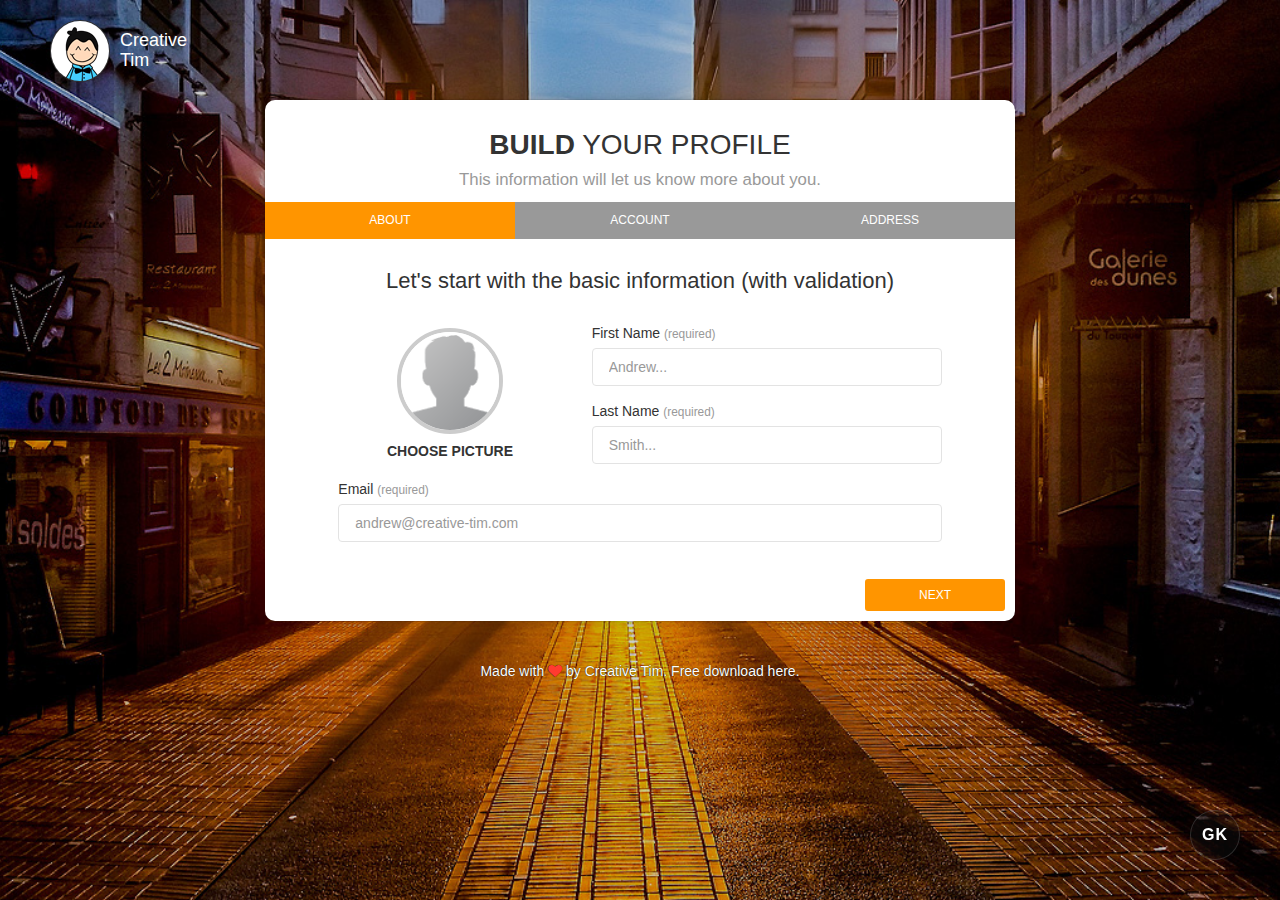
<file: index.html>
<!DOCTYPE html>
<html lang="en">
  <head>
    <meta charset="utf-8" />
    <link
      rel="apple-touch-icon"
      sizes="76x76"
      href="AddOn/img/apple-icon.png"
    />
    <link rel="icon" type="image/png" href="AddOn/img/favicon.png" />
    <meta http-equiv="X-UA-Compatible" content="IE=edge,chrome=1" />
    <title>Get Shit Done Bootstrap Wizard by Creative Tim</title>

    <meta
      content="width=device-width, initial-scale=1.0, maximum-scale=1.0, user-scalable=0"
      name="viewport"
    />
    <meta name="viewport" content="width=device-width" />

    <!--     Fonts and icons     -->
    <link
      href="http://netdna.bootstrapcdn.com/font-awesome/4.4.0/css/font-awesome.css"
      rel="stylesheet"
    />

    <!-- CSS Files -->
    <link href="AddOn/css/bootstrap.min.css" rel="stylesheet" />
    <link href="AddOn/css/gsdk-bootstrap-wizard.css" rel="stylesheet" />

    <!-- CSS Just for demo purpose, don't include it in your project -->
    <link href="AddOn/css/demo.css" rel="stylesheet" />
  </head>

  <body>
    <div
      class="image-container set-full-height"
      style="background-image: url('AddOn/img/wizard.jpg')"
    >
      <!--   Creative Tim Branding   -->
      <a href="http://creative-tim.com">
        <div class="logo-container">
          <div class="logo">
            <img src="AddOn/img/new_logo.png" />
          </div>
          <div class="brand">Creative Tim</div>
        </div>
      </a>

      <!--  Made With Get Shit Done Kit  -->
      <a
        href="http://demos.creative-tim.com/get-shit-done/index.html?ref=get-shit-done-bootstrap-wizard"
        class="made-with-mk"
      >
        <div class="brand">GK</div>
        <div class="made-with">Made with <strong>GSDK</strong></div>
      </a>

      <!--   Big container   -->
      <div class="container">
        <div class="row">
          <div class="col-sm-8 col-sm-offset-2">
            <!--      Wizard container        -->
            <div class="wizard-container">
              <div
                class="card wizard-card"
                data-color="orange"
                id="wizardProfile"
              >
                <form action="" method="">
                  <!--        You can switch ' data-color="orange" '  with one of the next bright colors: "blue", "green", "orange", "red"          -->

                  <div class="wizard-header">
                    <h3>
                      <b>BUILD</b> YOUR PROFILE <br />
                      <small
                        >This information will let us know more about
                        you.</small
                      >
                    </h3>
                  </div>

                  <div class="wizard-navigation">
                    <ul>
                      <li><a href="#about" data-toggle="tab">About</a></li>
                      <li><a href="#account" data-toggle="tab">Account</a></li>
                      <li><a href="#address" data-toggle="tab">Address</a></li>
                    </ul>
                  </div>

                  <div class="tab-content">
                    <div class="tab-pane" id="about">
                      <div class="row">
                        <h4 class="info-text">
                          Let's start with the basic information (with
                          validation)
                        </h4>
                        <div class="col-sm-4 col-sm-offset-1">
                          <div class="picture-container">
                            <div class="picture">
                              <img
                                src="AddOn/img/default-avatar.png"
                                class="picture-src"
                                id="wizardPicturePreview"
                                title=""
                              />
                              <input type="file" id="wizard-picture" />
                            </div>
                            <h6>Choose Picture</h6>
                          </div>
                        </div>
                        <div class="col-sm-6">
                          <div class="form-group">
                            <label>First Name <small>(required)</small></label>
                            <input
                              name="firstname"
                              type="text"
                              class="form-control"
                              placeholder="Andrew..."
                            />
                          </div>
                          <div class="form-group">
                            <label>Last Name <small>(required)</small></label>
                            <input
                              name="lastname"
                              type="text"
                              class="form-control"
                              placeholder="Smith..."
                            />
                          </div>
                        </div>
                        <div class="col-sm-10 col-sm-offset-1">
                          <div class="form-group">
                            <label>Email <small>(required)</small></label>
                            <input
                              name="email"
                              type="email"
                              class="form-control"
                              placeholder="andrew@creative-tim.com"
                            />
                          </div>
                        </div>
                      </div>
                    </div>
                    <div class="tab-pane" id="account">
                      <h4 class="info-text">
                        What are you doing? (checkboxes)
                      </h4>
                      <div class="row">
                        <div class="col-sm-10 col-sm-offset-1">
                          <div class="col-sm-4">
                            <div class="choice" data-toggle="wizard-checkbox">
                              <input
                                type="checkbox"
                                name="jobb"
                                value="Design"
                              />
                              <div class="icon">
                                <i class="fa fa-pencil"></i>
                              </div>
                              <h6>Design</h6>
                            </div>
                          </div>
                          <div class="col-sm-4">
                            <div class="choice" data-toggle="wizard-checkbox">
                              <input type="checkbox" name="jobb" value="Code" />
                              <div class="icon">
                                <i class="fa fa-terminal"></i>
                              </div>
                              <h6>Code</h6>
                            </div>
                          </div>
                          <div class="col-sm-4">
                            <div class="choice" data-toggle="wizard-checkbox">
                              <input
                                type="checkbox"
                                name="jobb"
                                value="Develop"
                              />
                              <div class="icon">
                                <i class="fa fa-laptop"></i>
                              </div>
                              <h6>Develop</h6>
                            </div>
                          </div>
                        </div>
                      </div>
                    </div>
                    <div class="tab-pane" id="address">
                      <div class="row">
                        <div class="col-sm-12">
                          <h4 class="info-text">
                            Are you living in a nice area?
                          </h4>
                        </div>
                        <div class="col-sm-7 col-sm-offset-1">
                          <div class="form-group">
                            <label>Street Name</label>
                            <input
                              type="text"
                              class="form-control"
                              placeholder="5h Avenue"
                            />
                          </div>
                        </div>
                        <div class="col-sm-3">
                          <div class="form-group">
                            <label>Street Number</label>
                            <input
                              type="text"
                              class="form-control"
                              placeholder="242"
                            />
                          </div>
                        </div>
                        <div class="col-sm-5 col-sm-offset-1">
                          <div class="form-group">
                            <label>City</label>
                            <input
                              type="text"
                              class="form-control"
                              placeholder="New York..."
                            />
                          </div>
                        </div>
                        <div class="col-sm-5">
                          <div class="form-group">
                            <label>Country</label><br />
                            <select name="country" class="form-control">
                              <option value="Afghanistan">Afghanistan</option>
                              <option value="Albania">Albania</option>
                              <option value="Algeria">Algeria</option>
                              <option value="American Samoa">
                                American Samoa
                              </option>
                              <option value="Andorra">Andorra</option>
                              <option value="Angola">Angola</option>
                              <option value="Anguilla">Anguilla</option>
                              <option value="Antarctica">Antarctica</option>
                              <option value="...">...</option>
                            </select>
                          </div>
                        </div>
                      </div>
                    </div>
                  </div>
                  <div class="wizard-footer height-wizard">
                    <div class="pull-right">
                      <input
                        type="button"
                        class="btn btn-next btn-fill btn-warning btn-wd btn-sm"
                        name="next"
                        value="Next"
                      />
                      <input
                        type="button"
                        class="btn btn-finish btn-fill btn-warning btn-wd btn-sm"
                        name="finish"
                        value="Finish"
                      />
                    </div>

                    <div class="pull-left">
                      <input
                        type="button"
                        class="btn btn-previous btn-fill btn-default btn-wd btn-sm"
                        name="previous"
                        value="Previous"
                      />
                    </div>
                    <div class="clearfix"></div>
                  </div>
                </form>
              </div>
            </div>
            <!-- wizard container -->
          </div>
        </div>
        <!-- end row -->
      </div>
      <!--  big container -->

      <div class="footer">
        <div class="container">
          Made with <i class="fa fa-heart heart"></i> by
          <a href="http://www.creative-tim.com">Creative Tim</a>. Free download
          <a href="http://www.creative-tim.com/product/bootstrap-wizard"
            >here.</a
          >
        </div>
      </div>
    </div>
  </body>

  <!--   Core JS Files   -->
  <script src="AddOn/js/jquery-2.2.4.min.js" type="text/javascript"></script>
  <script src="AddOn/js/bootstrap.min.js" type="text/javascript"></script>
  <script
    src="AddOn/js/jquery.bootstrap.wizard.js"
    type="text/javascript"
  ></script>

  <!--  Plugin for the Wizard -->
  <script src="AddOn/js/gsdk-bootstrap-wizard.js"></script>

  <!--  More information about jquery.validate here: http://jqueryvalidation.org/	 -->
  <script src="AddOn/js/jquery.validate.min.js"></script>
</html>
</file>
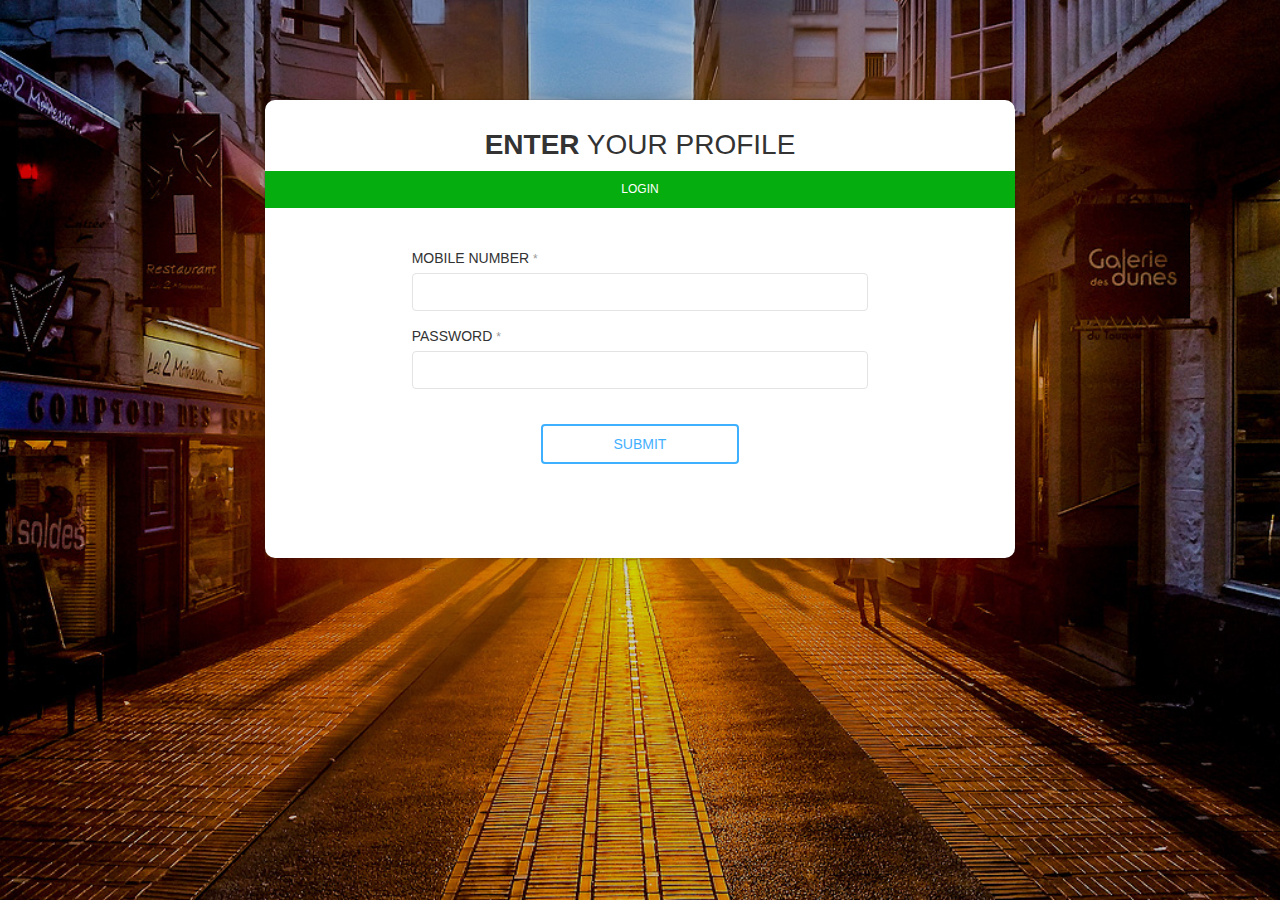
<file: login.html>
<!doctype html>
<html lang="en">
<head>
	<meta charset="utf-8" />
	<link rel="apple-touch-icon" sizes="76x76" href="AddOn/img/apple-icon.png">
	<link rel="icon" type="image/png" href="AddOn/img/favicon.png">
	<meta http-equiv="X-UA-Compatible" content="IE=edge,chrome=1" />
	<title>LOGIN</title>

	<meta content='width=device-width, initial-scale=1.0, maximum-scale=1.0, user-scalable=0' name='viewport' />
    <meta name="viewport" content="width=device-width" />

	<!--     Fonts and icons     -->
    <link href="http://netdna.bootstrapcdn.com/font-awesome/4.4.0/css/font-awesome.css" rel="stylesheet">

	<!-- CSS Files -->
    <link href="AddOn/css/bootstrap.min.css" rel="stylesheet" />
	<link href="AddOn/css/gsdk-bootstrap-wizard.css" rel="stylesheet" />

	
</head>

<body>
<div class="image-container set-full-height" style="background-image:url('AddOn/img/wizard.jpg')">
	

    <!--   Big container   -->
    <div class="container">
        <div class="row">
        <div class="col-sm-8 col-sm-offset-2">

            <!--      Wizard container        -->
            <div class="wizard-container">

                <div class="card wizard-card"  data-color="green" id="wizardProfile">
                    <form action="check.php" method="post">
                <!--        You can switch ' data-color="orange" '  with one of the next bright colors: "blue", "green", "orange", "red"          -->

                    	<div class="wizard-header">
                        	<h3>
                        	   <b>ENTER</b> YOUR PROFILE <br>
                        	</h3>
                    	</div>

						<div class="wizard-navigation">
							            <ul>
	                            <li><a href="#about" data-toggle="tab">LOGIN</a></li>
	                        </ul>

						</div>

                        <div class="tab-content">
                            
                                  <div class="col-sm-8 col-sm-offset-2">

                                      <div class="form-group"><br>
                                        <label>MOBILE NUMBER <small>*</small></label>
                                        <input name="mobNo" type="NUMBER" class="form-control">
                                      </div>
                                      <div class="form-group">
                                        <label>PASSWORD <small>*</small></label>
                                        <input name="pass" type="Password" class="form-control">
                                      </div>
                                      <br>
                                      <div class="col-sm-6 col-sm-offset-3">
                                      <input type="submit" class="btn btn-info btn-block btn-primary active" value="Submit">
                                      </div>

                                  </div>

                        </div>
                       
                            </div>
                        </div>
                       
                    </form>
                </div>
            </div> 
        </div>
        </div>
    </div> 

 

</div>

</body>

	<!--   Core JS Files   -->
	<script src="AddOn/js/jquery-2.2.4.min.js" type="text/javascript"></script>
	<script src="AddOn/js/bootstrap.min.js" type="text/javascript"></script>
	<script src="AddOn/js/jquery.bootstrap.wizard.js" type="text/javascript"></script>

	<!--  Plugin for the Wizard -->
	<script src="AddOn/js/gsdk-bootstrap-wizard.js"></script>
	<script src="AddOn/js/jquery.validate.min.js"></script>

</html>
</file>
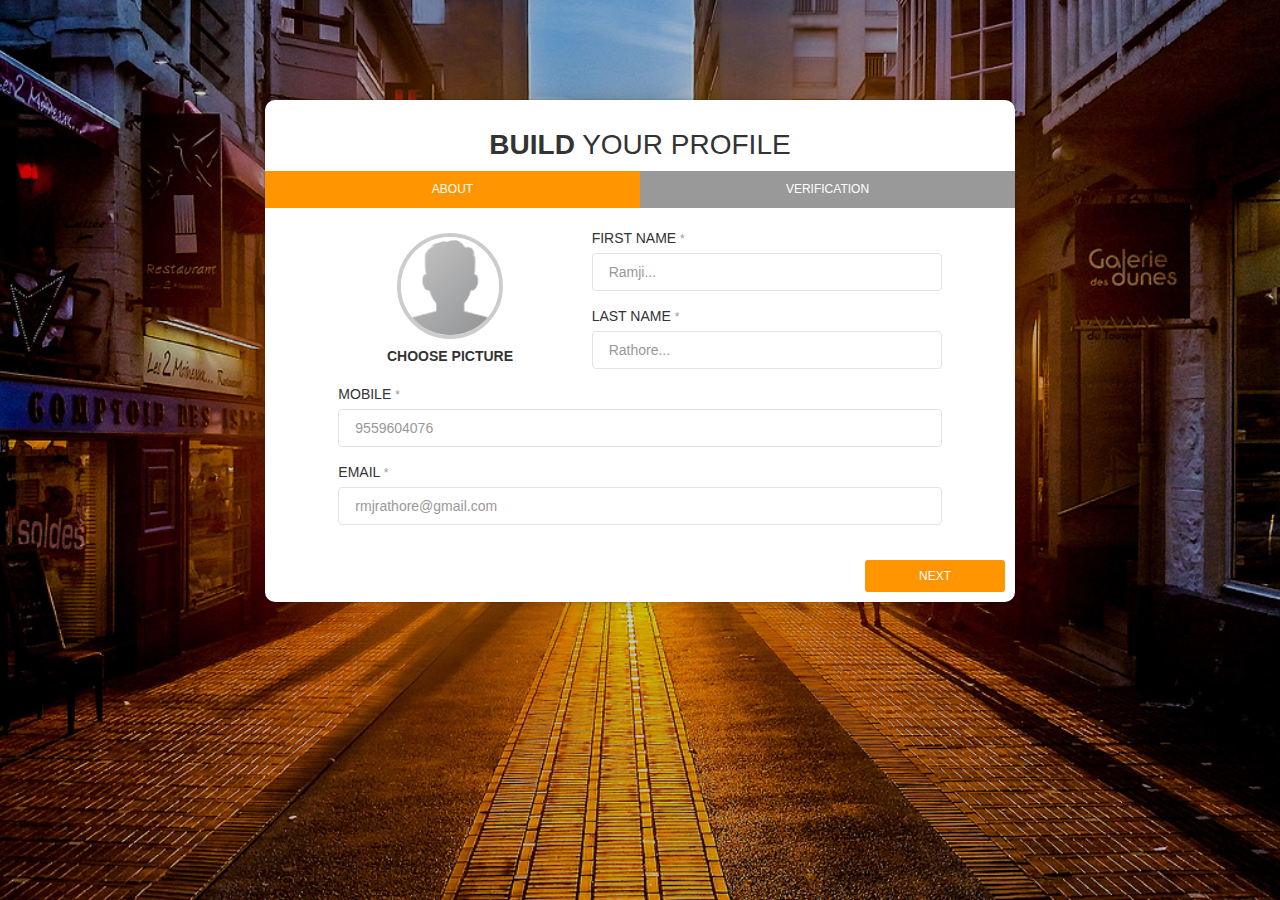
<file: signup2.html>
<!DOCTYPE html>
<html lang="en">
  <head>
    <meta charset="utf-8" />
    <link
      rel="apple-touch-icon"
      sizes="76x76"
      href="AddOn/img/apple-icon.png"
    />
    <link rel="icon" type="image/png" href="AddOn/img/favicon.png" />
    <meta http-equiv="X-UA-Compatible" content="IE=edge,chrome=1" />
    <title>SIGN UP</title>

    <meta
      content="width=device-width, initial-scale=1.0, maximum-scale=1.0, user-scalable=0"
      name="viewport"
    />
    <meta name="viewport" content="width=device-width" />

    <!--     Fonts and icons     -->
    <link
      href="http://netdna.bootstrapcdn.com/font-awesome/4.4.0/css/font-awesome.css"
      rel="stylesheet"
    />

    <!-- CSS Files -->
    <link href="AddOn/css/bootstrap.min.css" rel="stylesheet" />
    <link href="AddOn/css/gsdk-bootstrap-wizard.css" rel="stylesheet" />
  </head>

  <body>
    <div
      class="image-container set-full-height"
      style="background-image: url('AddOn/img/wizard.jpg')"
    >
      <!--   Big container   -->
      <div class="container">
        <div class="row">
          <div class="col-sm-8 col-sm-offset-2">
            <!--      Wizard container        -->
            <div class="wizard-container">
              <div
                class="card wizard-card"
                data-color="orange"
                id="wizardProfile"
              >
                <form
                  action="hey.php"
                  method="POST"
                  enctype="multipart/form-data"
                >
                  <div class="wizard-header">
                    <h3><b>BUILD</b> YOUR PROFILE <br /></h3>
                  </div>

                  <div class="wizard-navigation">
                    <ul>
                      <li><a href="#about" data-toggle="tab">About</a></li>
                      <li>
                        <a href="#verification" data-toggle="tab"
                          >Verification</a
                        >
                      </li>
                    </ul>
                  </div>

                  <div class="tab-content">
                    <div class="tab-pane" id="about">
                      <div class="row">
                        <div class="col-sm-4 col-sm-offset-1">
                          <div class="picture-container">
                            <div class="picture">
                              <img
                                src="AddOn/img/default-avatar.png"
                                class="picture-src"
                                id="wizardPicturePreview"
                                title=""
                              />
                              <input
                                type="file"
                                name="UploadImage"
                                id="wizard-picture"
                              />
                            </div>
                            <h6>Choose Picture</h6>
                          </div>
                        </div>

                        <div class="col-sm-6">
                          <div class="form-group">
                            <label>FIRST NAME <small>*</small></label>
                            <input
                              name="firstName"
                              type="text"
                              class="form-control"
                              placeholder="Ramji..."
                            />
                          </div>
                          <div class="form-group">
                            <label>LAST NAME <small>*</small></label>
                            <input
                              name="lastName"
                              type="text"
                              class="form-control"
                              placeholder="Rathore..."
                            />
                          </div>
                        </div>

                        <div class="col-sm-10 col-sm-offset-1">
                          <div class="form-group">
                            <label>MOBILE <small>*</small></label>
                            <input
                              name="mobNo"
                              type="number"
                              class="form-control"
                              placeholder="9559604076"
                            />
                          </div>
                          <div class="form-group">
                            <label>EMAIL <small>*</small></label>
                            <input
                              name="email"
                              type="email"
                              class="form-control"
                              placeholder="rmjrathore@gmail.com"
                            />
                          </div>
                        </div>
                      </div>
                    </div>

                    <div class="tab-pane" id="verification">
                      <div class="row">
                        <div class="col-sm-12">
                          <h4 class="info-text">AADHAR DETAILS</h4>
                        </div>
                        <div class="col-sm-7 col-sm-offset-1">
                          <div class="form-group">
                            <label>AADHAR NUMBER</label>
                            <input
                              name="adhNo"
                              type="NUMBER"
                              class="form-control"
                              placeholder="1234 5678 0021 6292"
                            />
                          </div>
                        </div>
                        <div class="col-sm-5 col-sm-offset-1">
                          <div class="form-group">
                            <label>PASSWORD</label>
                            <input
                              name="pass"
                              type="PASSWORD"
                              class="form-control"
                            />
                          </div>
                        </div>
                      </div>
                    </div>
                  </div>

                  <div class="wizard-footer height-wizard">
                    <div class="pull-right">
                      <input
                        type="button"
                        class="btn btn-next btn-fill btn-warning btn-wd btn-sm"
                        name="next"
                        value="Next"
                      />
                      <input
                        type="submit"
                        class="btn btn-finish btn-fill btn-warning btn-wd btn-sm"
                        name="signup"
                        value="SIGNUP"
                      />
                    </div>
                    <div class="pull-left">
                      <input
                        type="button"
                        class="btn btn-previous btn-fill btn-default btn-wd btn-sm"
                        name="previous"
                        value="Previous"
                      />
                    </div>

                    <div class="clearfix"></div>
                  </div>
                </form>
              </div>
            </div>
            <!-- wizard container -->
          </div>
        </div>
        <!-- end row -->
      </div>
      <!--  big container -->
    </div>
  </body>

  <!--   Core JS Files   -->
  <script src="AddOn/js/jquery-2.2.4.min.js" type="text/javascript"></script>
  <script src="AddOn/js/bootstrap.min.js" type="text/javascript"></script>
  <script
    src="AddOn/js/jquery.bootstrap.wizard.js"
    type="text/javascript"
  ></script>

  <!--  Plugin for the Wizard -->
  <script src="AddOn/js/gsdk-bootstrap-wizard.js"></script>

  <script src="AddOn/js/jquery.validate.min.js"></script>
</html>
</file>
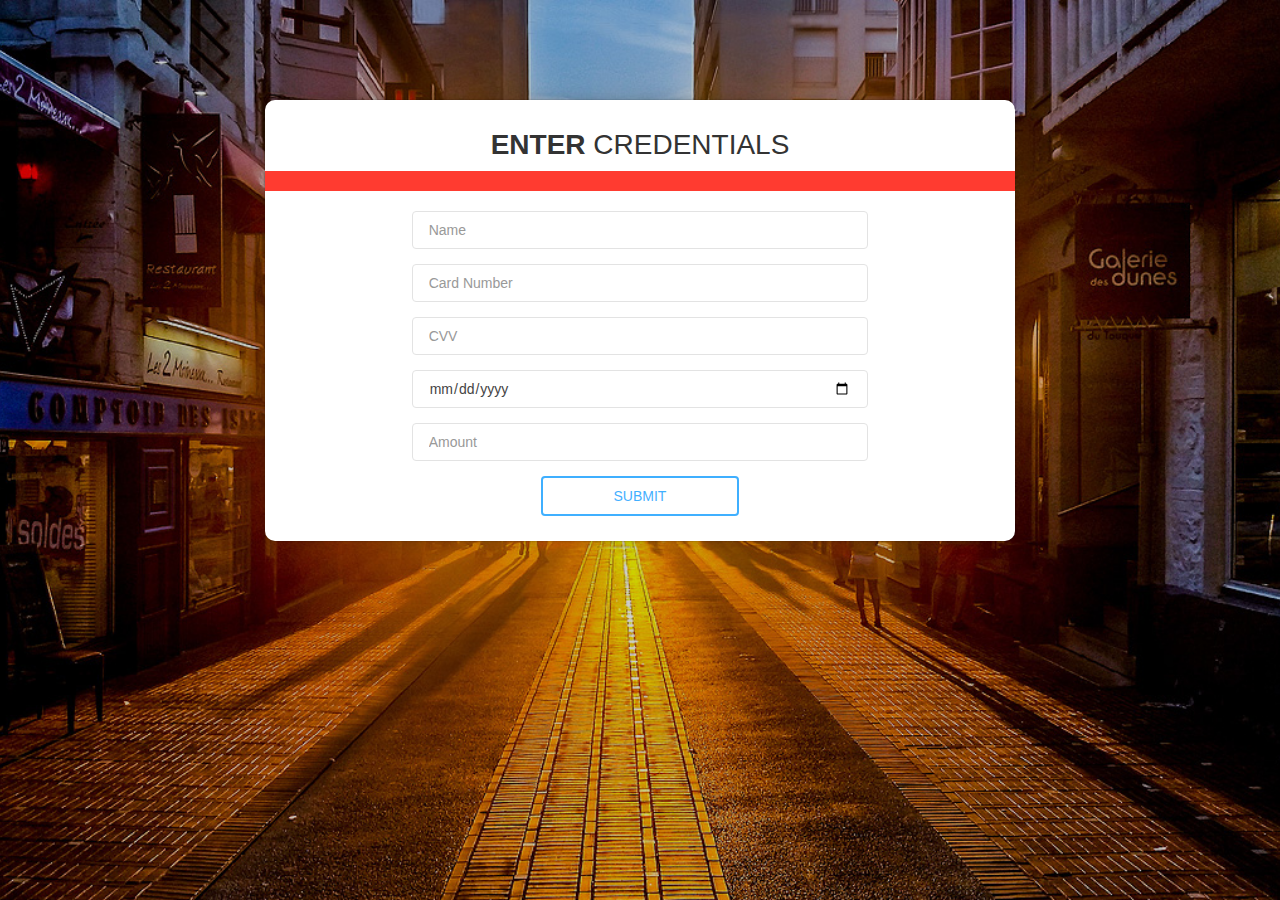
<file: src/AddMoney/Addmoney.html>
<!doctype html>
<html lang="en">

<head>
  <meta charset="utf-8" />
  <link rel="apple-touch-icon" sizes="76x76" href="../../AddOn/img/apple-icon.png">
  <link rel="icon" type="image/png" href="../../AddOn/img/favicon.png">
  <meta http-equiv="X-UA-Compatible" content="IE=edge,chrome=1" />
  <title>ADD MONEY</title>
  <meta content='width=device-width, initial-scale=1.0, maximum-scale=1.0, user-scalable=0' name='viewport' />
  <meta name="viewport" content="width=device-width" />

  <!--     Fonts and icons     -->
  <link href="http://netdna.bootstrapcdn.com/font-awesome/4.4.0/css/font-awesome.css" rel="stylesheet">

  <!-- CSS Files -->
  <link href="../../AddOn/css/bootstrap.min.css" rel="stylesheet" />
  <link href="../../AddOn/css/gsdk-bootstrap-wizard.css" rel="stylesheet" />


</head>

<body>
  <div class="image-container set-full-height" style="background-image:url('../../AddOn/img/wizard.jpg')">


    <!--   Big container   -->
    <div class="container">
      <div class="row">
        <div class="col-sm-8 col-sm-offset-2">

          <!--      Wizard container        -->
          <div class="wizard-container">

            <div class="card wizard-card" data-color="red" id="wizardProfile">
              <form action="Amoney.php" method="POST">
                <!--        You can switch ' data-color="orange" '  with one of the next bright colors: "blue", "green", "orange", "red"          -->

                <div class="wizard-header">
                  <h3>
                    <b>ENTER</b> CREDENTIALS <br>
                  </h3>
                </div>

                <div class="wizard-navigation">
                  <ul>
                    <li><a href="#about" data-toggle="tab"></a></li>
                  </ul>

                </div>

                <div class="tab-content">

                  <div class="col-sm-8 col-sm-offset-2">

                    <div class="form-group">
                      <input name="name" type="text" class="form-control" placeholder="Name">
                    </div>
                    <div class="form-group">
                      <input name="cardNo" type="Number" class="form-control" placeholder="Card Number">
                    </div>
                    <div class="form-group">
                      <input name="cvv" type="Number" class="form-control" placeholder="CVV">
                    </div>
                    <div class="form-group">
                      <input name="expdate" type="Date" class="form-control" placeholder="Expiry Date">
                    </div>
                    <div class="form-group">
                      <input name="amnt" type="Number" class="form-control" placeholder="Amount">
                    </div>

                    <div class="col-sm-6 col-sm-offset-3">
                      <input type="submit" onclick="alert('Money Added Successfully!');"
                        class="btn btn-info btn-block btn-primary active" value="Submit">
                    </div>

                  </div>

                </div>

            </div>
          </div>

          </form>
        </div>
      </div>
    </div>
  </div>
  </div>



  </div>

</body>


<!--   Core JS Files   -->
<script src="../../AddOn/js/jquery-2.2.4.min.js" type="text/javascript"></script>
<script src="../../AddOn/js/bootstrap.min.js" type="text/javascript"></script>
<script src="../../AddOn/js/jquery.bootstrap.wizard.js" type="text/javascript"></script>

<!--  Plugin for the Wizard -->
<script src="../../AddOn/js/gsdk-bootstrap-wizard.js"></script>
<script src="../../AddOn/js/jquery.validate.min.js"></script>

</html>
</file>
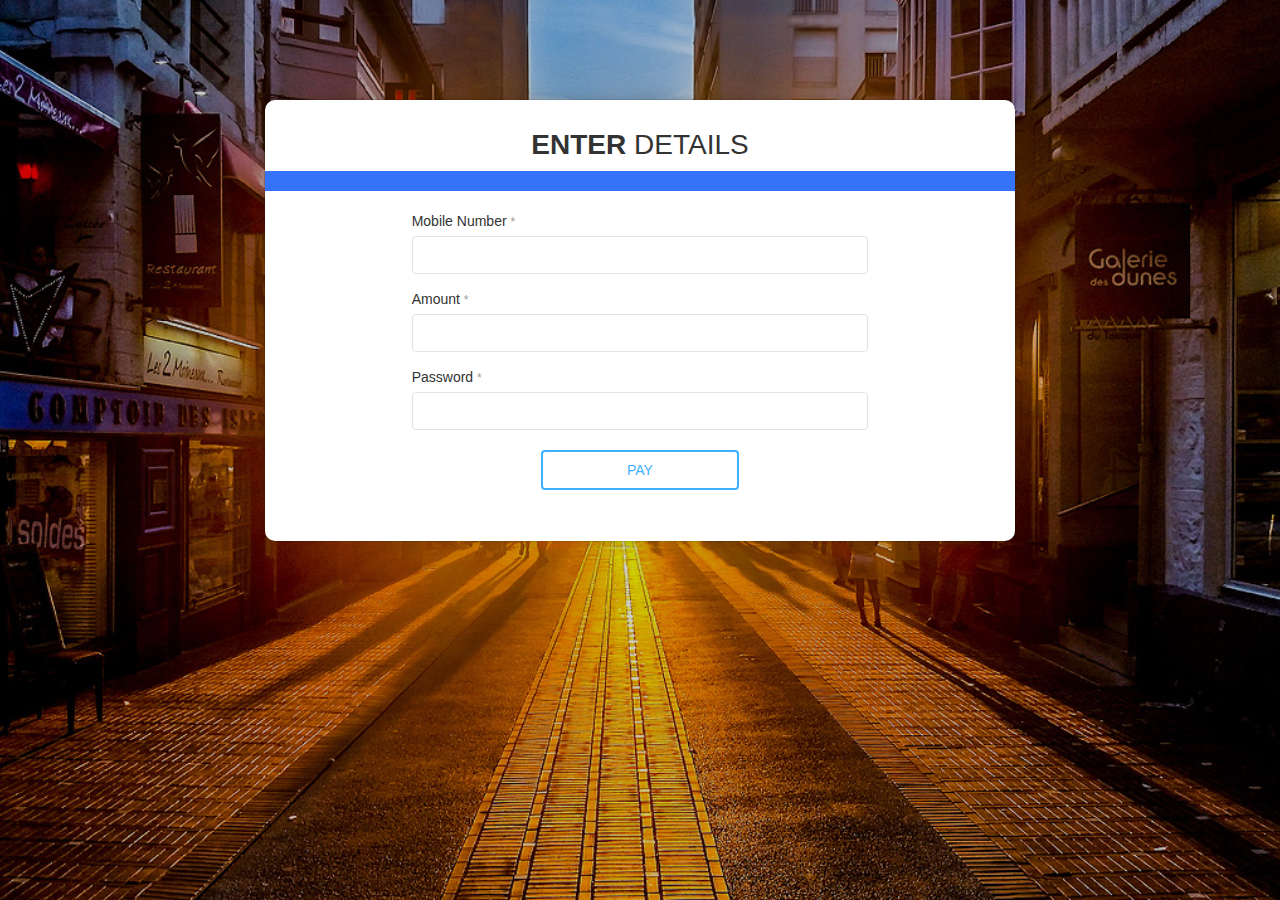
<file: src/Pay/pay.html>
<!doctype html>
<html lang="en">

<head>
  <meta charset="utf-8" />
  <link rel="apple-touch-icon" sizes="76x76" href="../../AddOn/img/apple-icon.png">
  <link rel="icon" type="image/png" href="../../AddOn/img/favicon.png">
  <meta http-equiv="X-UA-Compatible" content="IE=edge,chrome=1" />
  <title>ADD MONEY</title>
  <meta content='width=device-width, initial-scale=1.0, maximum-scale=1.0, user-scalable=0' name='viewport' />
  <meta name="viewport" content="width=device-width" />

  <!--     Fonts and icons     -->
  <link href="http://netdna.bootstrapcdn.com/font-awesome/4.4.0/css/font-awesome.css" rel="stylesheet">

  <!-- CSS Files -->
  <link href="../../AddOn/css/bootstrap.min.css" rel="stylesheet" />
  <link href="../../AddOn/css/gsdk-bootstrap-wizard.css" rel="stylesheet" />


</head>

<body>
  <div class="image-container set-full-height" style="background-image:url('../../AddOn/img/wizard.jpg')">


    <!--   Big container   -->
    <div class="container">
      <div class="row">
        <div class="col-sm-8 col-sm-offset-2">

          <!--      Wizard container        -->
          <div class="wizard-container">

            <div class="card wizard-card" data-color="blue" id="wizardProfile">
              <form action="pay2pal.php" method="POST">
                <!--        You can switch ' data-color="orange" '  with one of the next bright colors: "blue", "green", "orange", "red"          -->

                <div class="wizard-header">
                  <h3>
                    <b>ENTER</b> DETAILS<br>
                  </h3>
                </div>

                <div class="wizard-navigation">
                  <ul>
                    <li><a href="#about" data-toggle="tab"></a></li>
                  </ul>

                </div>

                <div class="tab-content">

                  <div class="col-sm-8 col-sm-offset-2">

                    <div class="form-group">
                      <label>Mobile Number <small>*</small></label>
                      <input name="mobNo" type="Number" class="form-control">
                    </div>
                    <div class="form-group">
                      <label>Amount <small>*</small></label>
                      <input name="amnt" type="Number" class="form-control">
                    </div>
                    <div class="form-group">
                      <label>Password <small>*</small></label>
                      <input name="pass" type="Password" class="form-control">
                      <div class="col-sm-6 col-sm-offset-3">
                        <br>
                        <input type="submit" class="btn btn-info btn-block btn-primary active" value="PAY">
                      </div>

                    </div>

                  </div>

                </div>
            </div>

            </form>
          </div>
        </div>
      </div>
    </div>
  </div>



  </div>

</body>


<!--   Core JS Files   -->
<script src="../../AddOn/js/jquery-2.2.4.min.js" type="text/javascript"></script>
<script src="../../AddOn/js/bootstrap.min.js" type="text/javascript"></script>
<script src="../../AddOn/js/jquery.bootstrap.wizard.js" type="text/javascript"></script>

<!--  Plugin for the Wizard -->
<script src="../../AddOn/js/gsdk-bootstrap-wizard.js"></script>
<script src="../../AddOn/js/jquery.validate.min.js"></script>

</html>
</file>
<file: AddOn/css/demo.css>
.logo-container{
    left: 50px;
    position: absolute;
    top: 20px;
     z-index: 3;
}
.logo-container .logo{
    overflow: hidden;
    border-radius: 50%;
    border: 1px solid #333333;
    width: 60px;
    float: left;
}
.logo-container .brand{
    font-size: 18px;
    color: #FFFFFF;
    line-height: 20px;
    float: left;
    margin-left: 10px;
    margin-top: 10px;
    width: 60px
}
</file>
